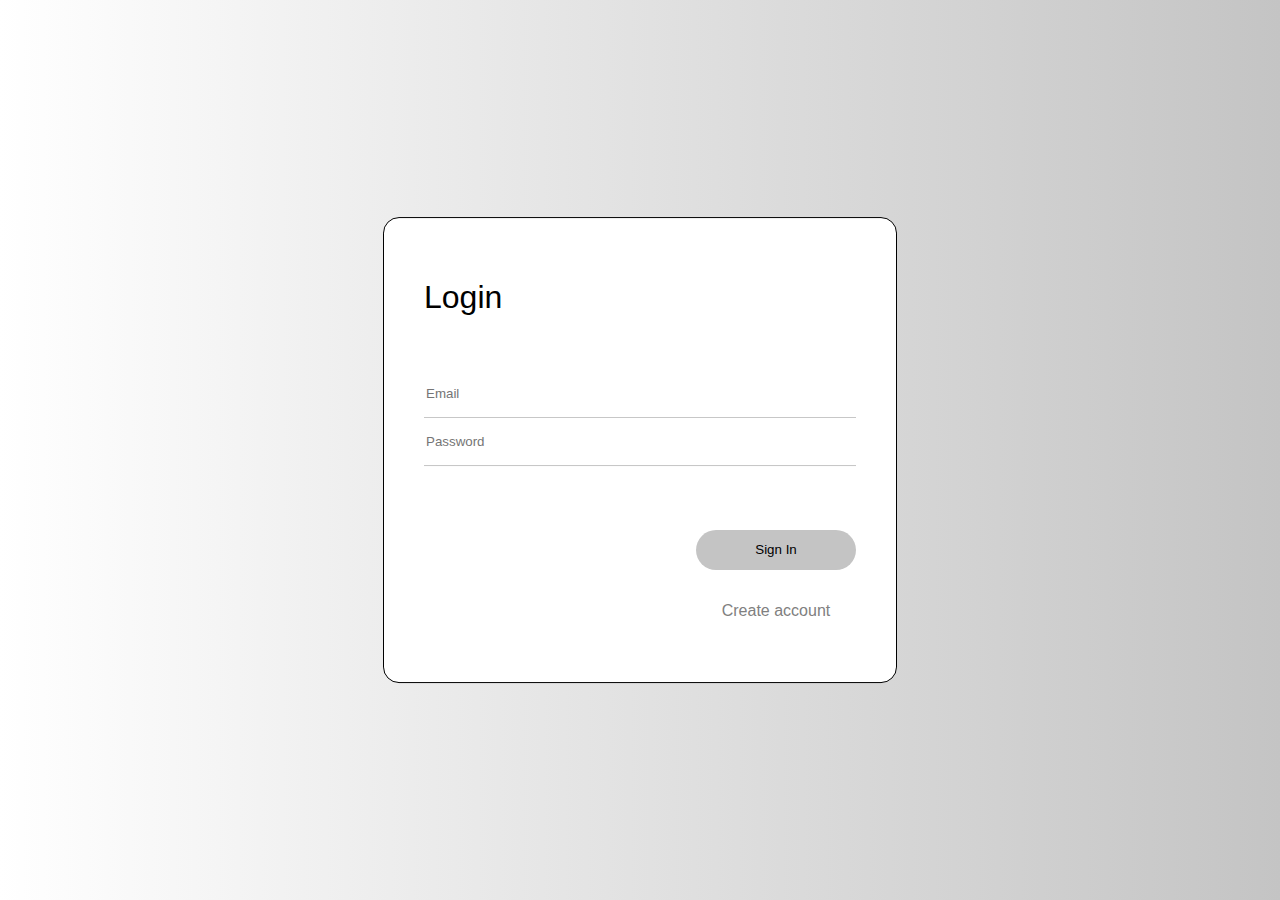
<file: login/index.html>
<!DOCTYPE html>
<html lang="en">

<head>
    <meta charset="UTF-8">
    <meta http-equiv="X-UA-Compatible" content="IE=edge">
    <meta name="viewport" content="width=device-width, initial-scale=1.0">
    <title>Login</title>

    <link rel="stylesheet" href="./style.css">
</head>

<body>
    <div class="loginBox">
        <div class="data">
            <h1>Login</h1>
            <div id="error" class="error"></div>
            <form class="loginBox-form" id="login-form">
                <input class="inputfield" type="text" name="email" id="email" placeholder="Email" required>
                <input class="inputfield" type="password" name="password" id="password" placeholder="Password" required>
            <div class="loginBox-submit">
                <input class="submit" type="submit" id="sign-in" value="Sign In">
                <a class="create-account" href="../registration/index.html">Create account</a>
            </div>
            </form>
        </div>
    </div>
</body>

<footer>
    <script src="script.js" type="text/javascript"></script>
</footer>

</html>
</file>
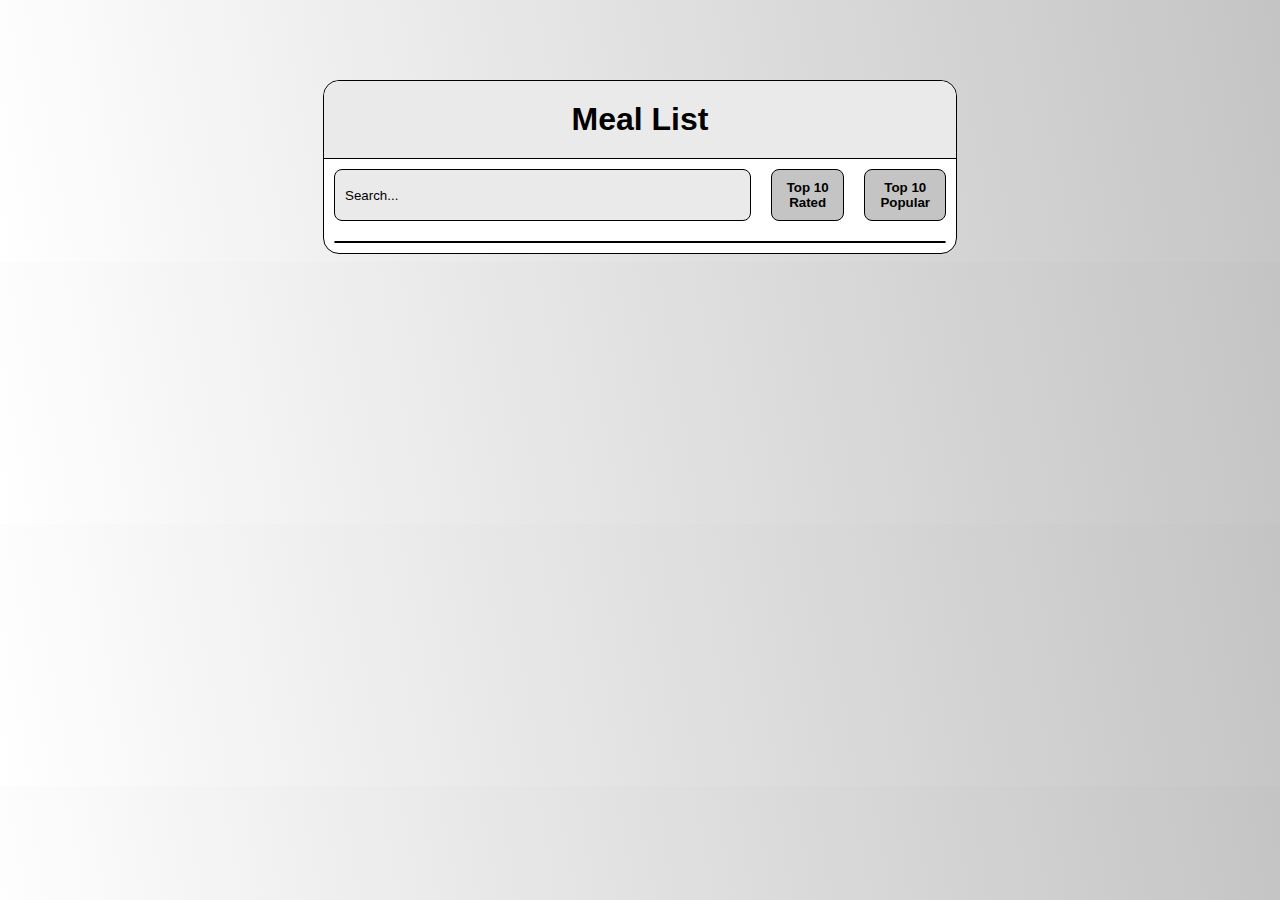
<file: recipes/index.html>
<!DOCTYPE html>
<html>

<head>
    <link rel="stylesheet" href="style.css">
    <script src="script.js" type="text/javascript"></script>
    <title>Meal List</title>
</head>

<body>
    <div class="root">
        <div class="header">Meal List</div>
        <div class="filters-box">
            <input type="text" class="filter-input" id="search" placeholder="Search...">
            <button class="top10" id="top-10-rated">Top 10 Rated</button>
            <button class="top10" id="top-10-popular">Top 10 Popular</button>
        </div>
        <div class="recipes-table">
            <ul id="recipes-list"></ul>
        </div>
    </div>
</body>
</html>
</file>
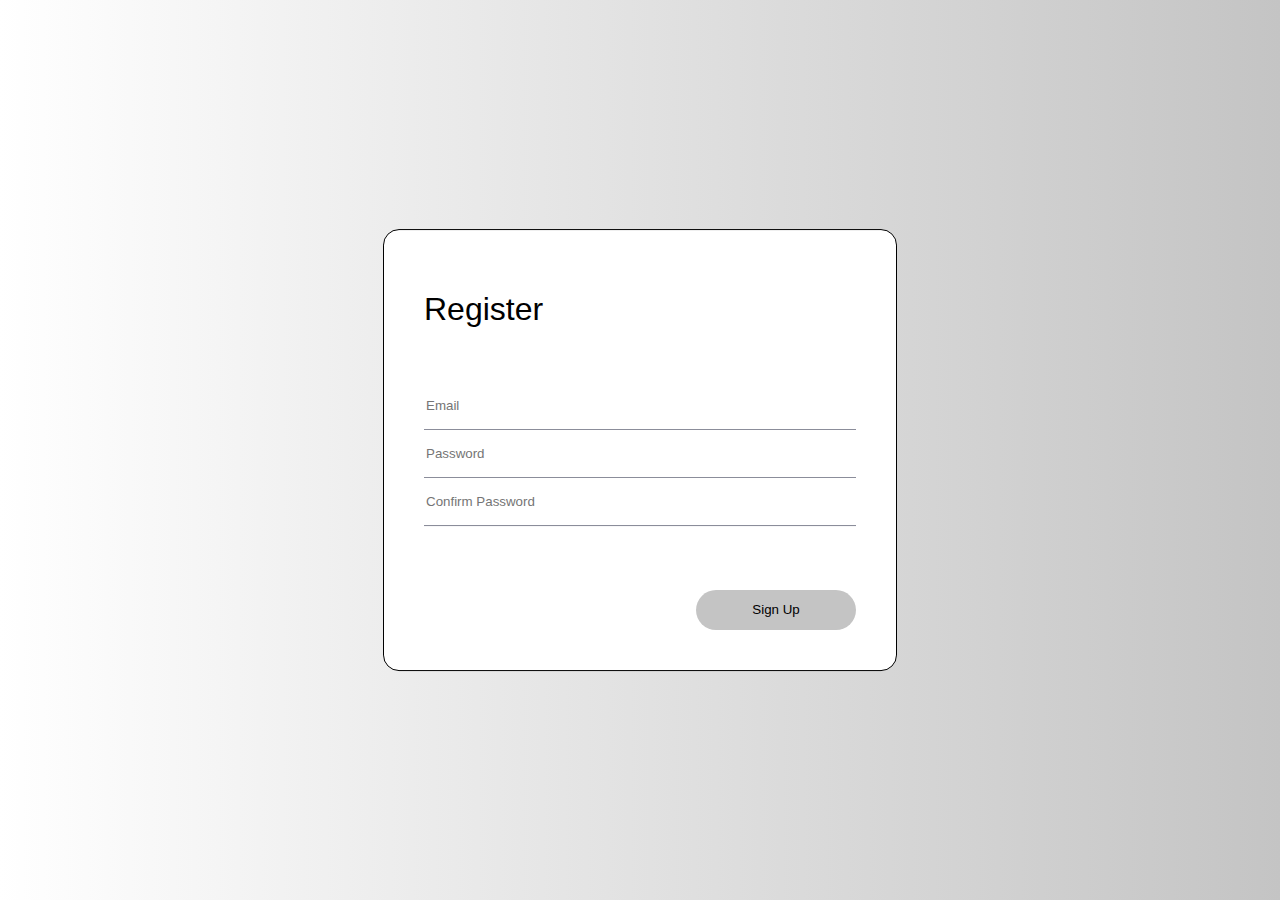
<file: registration/index.html>
<!DOCTYPE html>
<html lang="en">

<head>
    <meta charset="UTF-8">
    <meta http-equiv="X-UA-Compatible" content="IE=edge">
    <meta name="viewport" content="width=device-width, initial-scale=1.0">
    <title>Registration</title>

    <link rel="stylesheet" href="./style.css">
</head>

<body>
    <div class="loginBox">
        <div class="data">
            <h1>Register</h1>
            <div id="error" class="error"></div>
            <form class="loginBox-form" id="signup-form">
                <input class="inputfield" type="email" name="loginname" placeholder="Email" id="email" required>
                <input class="inputfield" type="password" name="password" placeholder="Password" id="password" required>
                <input class="inputfield" type="password" name="confirm-password" placeholder="Confirm Password"
                    id="confirm-password" required>
                <div class="loginBox-submit">
                    <input type="submit" class="submit" id="sign-up" value="Sign Up">
                </div>
            </form>

        </div>
    </div>
</body>
<footer>
    <script src="script.js" type="text/javascript"></script>
</footer>

</html>
</file>
<file: login/style.css>
* {
    font-family: Helvetica, sans-serif;
    font-weight: normal;
}

.error {
    color: #ff3535;
}

body {
    font-size: 16px;
    background: linear-gradient(-100deg, #C4C4C4 0%, white 100%);
}

.loginBox {
    top: 50%;
    left: 50%;
    transform: translate(-50%, -50%);
    position: absolute;
    background-color: white;
    border-radius: 16px;
    border: 1px solid;
    max-width: 32rem;
    width: 90%;
}

.data {
    padding: 2.5rem;
}

.data h1 {
    padding-bottom: 2rem;
}

.loginBox-form {
    display: flex;
    flex-direction: column;
}
  
.inputfield {
    border: none;
    border-bottom: 1px solid #C4C4C4;
    padding-top: 1rem;
    padding-bottom: 1rem;
}

.inputfield:focus{
    outline: none;
}

.inputfield:hover {
    border-bottom: 1px solid black;
}

.loginBox-submit {
    padding-top: 4rem;
    display: flex;
    flex-direction: column;
    align-items: flex-end;
}

.submit {
    color: black;
    background-color: #C4C4C4;
    border: none;
    width: 100%;
    max-width: 10rem;
    border-radius: 20px;
    height: 2.5rem;
}

.submit:hover {
    background-color: grey;
    color: white;
}

.create-account {
    color: grey;
    width: 100%;
    height: 2.5rem;
    max-width: 10rem;
    padding-top: 2rem;
    text-align: center;
    text-decoration: none;
}

.create-account:hover {
    color: black;
}
</file>
<file: recipes/style.css>
* {
    font-family: Helvetica, sans-serif;
    font-weight: normal;
}

body {
    font-size: 16px;
    background: linear-gradient(-100deg, #C4C4C4 0%, white 100%);
}

.root {
    width: 50%;
    margin-top: 80px;
    margin-left: auto;
    margin-right: auto;
    border: 1px solid;
    border-radius: 16px;
    background-color: white;
}

.header {
    text-align: center;
    font-size: 32px;
    padding: 20px;
    font-weight: 700;
    border-top-left-radius: 16px;
    border-top-right-radius: 16px;
    border-bottom: 1px solid;
    background-color: #EAEAEA;
}

.filters-box {
    display: flex;
    justify-content: center;
}

.filter-input {
    background-color: #EAEAEA;
    border: 1px solid;
    border-radius: 8px;
    width: 100%;
    padding: 10px;
    margin: 10px;
    outline: none;
}

.filter-input::placeholder {
    color: black;
    opacity: 1;
}
textarea {
    resize: none;
    outline: none;
}

.top10 {
    background-color: #C4C4C4;
    border: 1px solid;
    border-radius: 8px;
    padding: 10px;
    margin: 10px;
    font-weight: bold;
}

.comment-section {
    padding: 30px;
    display: grid;
    justify-items: left;
    text-align: left;
}

.comment-input {
    width: 100%;
}

.top10:hover {
    background-color: grey;
    color: white;
}

.see-recipe-button:hover {
    background-color: grey;
    color: white;
}

.recipes-table {
    margin: 10px;
}

ul {
    margin: 0;
    padding: 0;
    border-radius: 16px;
    border: 1px solid;
    list-style-type: none;
}

li {
    padding: 10px;
    display: flex;
    justify-content: space-between;
    border-bottom: 1px solid;
}

li:nth-child(1) {
    border-top-left-radius: 16px;
    border-top-right-radius: 16px;

}

li:last-child {
    border-bottom-left-radius: 16px;
    border-bottom-right-radius: 16px;
    border-bottom: none;
}

li:nth-child(odd) {
    background-color: white;
}

li:nth-child(even) {
    background-color: #EAEAEA;
}

.li-section {
    display:flex;
    align-items: center;
}

.recipe-name {
    margin-left: 10px;
    font-size: 16px;
    font-weight: 700;
}

.recipe-categories {
    margin-right: 10px;
    font-size: 16px;
    font-weight: 700;
}

.recipe-image {
    border-radius: 8px;
}

.see-recipe-button {
    border-radius: 8px;
    padding: 10px;
    border: 1px solid;
    font-weight: 700;
    background-color: #C4C4C4;
}

.modal {
    display: none; 
    position: fixed; 
    z-index: 1;
    left: 0;
    top: 0;
    width: 100%; 
    height: 100%;
    overflow: auto; 
    background-color: rgba(0,0,0,0.5);
}
  

.modal-content {
    background-color: #FEFEFE;
    margin: 10px auto; 
    width: 40%; 
    text-align: center;
    border-radius: 16px;
}
  

.modal-recipe-name {
    background-color: #EAEAEA;
    font-size: 32px;
    font-weight: 700;
    padding: 20px;
    border-top-right-radius: 16px;
    border-top-left-radius: 16px;
    border-bottom: 1px solid;
}

.modal-recipe-image {
    margin-top: 15px;
}

.modal-recipe-description {
    margin-top: 20px;
    padding: 0 10px;
}

.modal-table {
    width: 300px;
    margin: auto;
    text-align: left;
    border: 1px solid;
    border-radius: 8px;
    border-spacing: 0;
    border-collapse: separate;
    margin-top: 10px;
    margin-bottom: 100px;
}

table th:first-child {
    border-top-left-radius: 8px;
}

table th:last-child {
    border-top-right-radius: 8px;
}

table  tr:last-child  td:first-child {
    border-bottom-left-radius: 8px;
}

table  tr:last-child  td:last-child {
    border-bottom-right-radius: 8px;
}

td, th {
    border: 1px solid;
    padding: 10px;
}

th {
    background-color: #C4C4C4;
}

td {
    background-color: #EAEAEA;
}

.close-button-section {
    background-color: #EAEAEA;
    padding: 5px;
    border-bottom-right-radius: 16px;
    border-bottom-left-radius: 16px;
    border-top: 1px solid;
}

.close-button {
    border-radius: 8px;
    padding: 10px;
    border: 1px solid;
    font-weight: 700;
    background-color: #C4C4C4;
}

.close-button:hover {
    background-color: grey;
    color: white;
}

.comment-button {
    background-color: #C4C4C4;
    border: 1px solid;
    border-radius: 8px;
    padding: 10px;
    margin-top: 10px;
}

.comment-button:hover {
    background-color: grey;
    color: white;
}

.rate-button {
    background-color: #C4C4C4;
    border: 1px solid;
    border-radius: 8px;
    padding: 6px;
    margin: 10px;
}

.rate-button:hover {
    background-color: grey;
    color: white;
}

.comment-container {
    background-color: #EAEAEA;
    border-radius: 16px;
    display: grid;
    margin-bottom: 5px;
    padding: 10px;
}

.all-comments {
    width: 100%;
    display: grid;
}

.comment-author {
    font-weight: bold;
    margin-bottom: 5px;
}

.comment-text {
    margin-bottom: 5px;
}

.comment-date {
    justify-self: right;
    font-style: italic;
}
</file>
<file: registration/style.css>
* {
    font-family: Helvetica, sans-serif;
    font-weight: normal;
}

.error {
    color: #ff3535;
}

body {
    font-size: 16px;
    background: linear-gradient(-100deg, #C4C4C4 0%, white 100%);
}

.loginBox {
    top: 50%;
    left: 50%;
    transform: translate(-50%, -50%);
    position: absolute;
    background-color: white;
    border-radius: 16px;
    border: 1px solid;
    max-width: 32rem;
    width: 90%;
}

.data {
    padding: 2.5rem;
}

.data h1 {
    padding-bottom: 2rem;
}

.loginBox-form {
    display: flex;
    flex-direction: column;
}
  
.inputfield {
    border: none;
    border-bottom: 1px solid #848694;
    padding-top: 1rem;
    padding-bottom: 1rem;
}

.inputfield:hover {
    border-bottom: 1px solid black;
}

.inputfield:focus{
    outline: none;
}

.loginBox-submit {
    padding-top: 4rem;
    display: flex;
    flex-direction: column;
    align-items: flex-end;
}

.submit {
    color: black;
    background-color: #C4C4C4;
    border: none;
    width: 100%;
    max-width: 10rem;
    border-radius: 20px;
    height: 2.5rem;
}

.submit:hover {
    background-color: grey;
    color: white;
}
</file>
